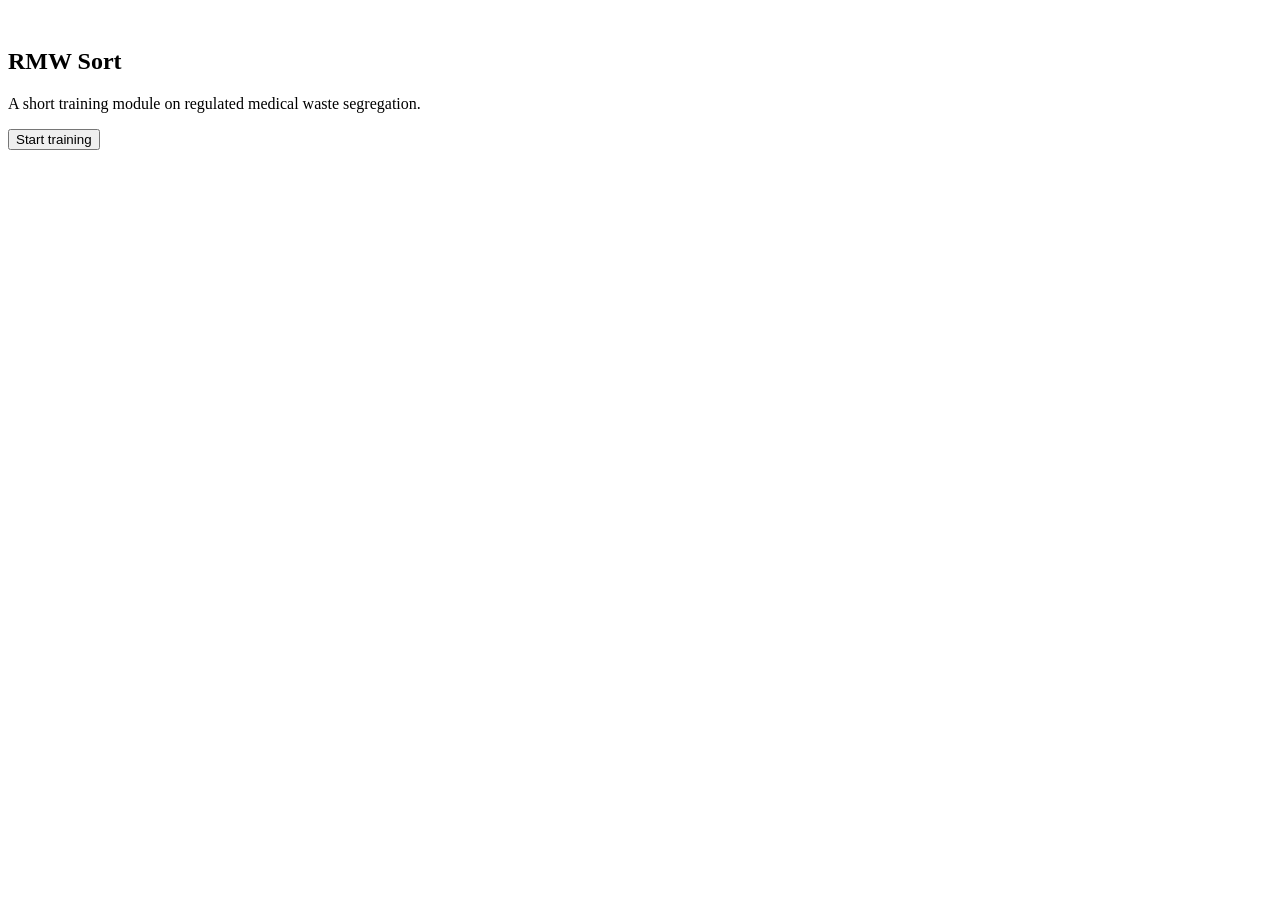
<file: index.html>
<!DOCTYPE html>
<html lang="en">
<head>
  <meta charset="UTF-8">
  <meta name="viewport" content="width=device-width, initial-scale=1.0">
  <title>RMW Sort</title>
  <style>
    #progress-track {
      position: fixed;
      top: 0; left: 0; right: 0;
      height: 4px;
      background: #ddd;
      display: none;
    }
    #progress-fill {
      height: 100%;
      width: 0%;
      background: #2A7F76;
      transition: width 0.4s ease;
    }
    #exit-btn {
      position: fixed;
      top: 14px; right: 14px;
      display: none;
      padding: 8px 14px;
      border-radius: 20px;
      border: 1px solid #ccc;
      background: white;
      cursor: pointer;
    }
    body { padding-top: 20px; }
  </style>
</head>
<body>

  <div id="progress-track"><div id="progress-fill"></div></div>
  <button id="exit-btn" onclick="goTo('home')">Exit to home</button>

  <section id="home">
    <h1>RMW Sort</h1>
    <p>A short training module on regulated medical waste segregation.</p>
    <button onclick="goTo('keypoints')">Start training</button>
  </section>

  <section id="keypoints" style="display:none">
    <h2>Five things to know</h2>
    <ul>
      <li>Only <strong>3–5%</strong> of hospital waste should ever qualify as RMW. Anything higher means non-hazardous items are ending up in red bags.</li>
      <li>The real test is <strong>saturation, not contact</strong>. An item becomes RMW when it's soaked enough to release fluid if compressed — this unit uses roughly <strong>30% saturation</strong> as the guideline.</li>
      <li><strong>Sharps are always RMW</strong> — needles, scalpels, broken glass — no matter how clean they look.</li>
      <li><strong>Dried, flaking blood is not the same as wet saturation.</strong> Once dry and no longer releasing fluid, it usually belongs in regular waste.</li>
      <li>When unsure, check the <strong>signage above the bin pair</strong> before defaulting to the red bag.</li>
    </ul>
    <button onclick="goTo('dragdrop')">Continue</button>
  </section>

  <section id="dragdrop" style="display:none">
    <h2>Warm-up sort</h2>
    <p>Drag each item into the correct bin.</p>

    <div id="dd-items">
      <div class="dd-chip" draggable="true" data-id="ivbag" data-bin="regular">Empty IV bag, no blood</div>
      <div class="dd-chip" draggable="true" data-id="sharps" data-bin="rmw">Used needle / sharps</div>
      <div class="dd-chip" draggable="true" data-id="towel" data-bin="regular">Dry paper towel</div>
      <div class="dd-chip" draggable="true" data-id="gauze" data-bin="rmw">Heavily blood-soaked gauze</div>
      <div class="dd-chip" draggable="true" data-id="gloves" data-bin="regular">Unsoiled exam gloves</div>
      <div class="dd-chip" draggable="true" data-id="drape" data-bin="rmw">Blood-soaked surgical drape</div>
    </div>

    <div style="display:flex; gap:20px; margin-top:20px;">
      <div id="bin-regular" style="border:2px dashed gray; padding:10px; width:200px; min-height:150px;">
        <strong>Regular Waste</strong>
      </div>
      <div id="bin-rmw" style="border:2px dashed gray; padding:10px; width:200px; min-height:150px;">
        <strong>RMW — Red Bag</strong>
      </div>
    </div>

    <p id="dd-status" style="margin-top:15px;">0 of 6 sorted</p>
    <button id="dd-continue" onclick="goTo('quiz')" disabled>Continue</button>
  </section>

  <section id="quiz" style="display:none">
    <h2 id="q-count">Question 1 of 12</h2>
    <p id="timer-num" style="font-weight:bold;">10</p>
    <p id="scenario-text"></p>
    <div id="options"></div>
    <p id="feedback" style="display:none; padding:10px; border-radius:6px; margin-top:10px;"></p>
    <button id="next-btn" style="display:none" onclick="nextQuestion()">Next question</button>
  </section>

  <section id="results" style="display:none">
    <h2 id="score-big"></h2>
    <p id="score-sub"></p>
    <button onclick="goTo('home')">Back to home</button>
  </section>

  <script>
    const questions = [
      {
        text: "A used IV bag, completely empty, with no visible blood or fluid residue.",
        options: ["Regular Waste", "RMW — Red Bag"],
        answer: 0,
        explain: "An empty bag with no fluid or blood residue carries no saturation — it's non-hazardous and belongs in regular waste."
      },
      {
        text: "A gauze pad estimated at 10% blood-saturated — pressing it would not release any fluid.",
        options: ["Regular Waste", "RMW — Red Bag"],
        answer: 0,
        explain: "Well below the ~30% saturation threshold. Light staining that won't release fluid under pressure stays in regular waste."
      },
      {
        text: "A used syringe with the needle still attached, sitting on the tray.",
        options: ["Regular Waste", "RMW — Red Bag"],
        answer: 1,
        explain: "Sharps are always RMW, regardless of how clean or dirty they appear."
      },
      {
        text: "A pair of nitrile gloves worn for a routine blood draw — dry, with no visible staining.",
        options: ["Regular Waste", "RMW — Red Bag"],
        answer: 0,
        explain: "Proximity to a procedure doesn't make an item RMW — saturation does."
      },
      {
        text: "A surgical drape estimated at 45% blood-saturated.",
        options: ["Regular Waste", "RMW — Red Bag"],
        answer: 1,
        explain: "Above the ~30% guideline, the drape would release fluid if compressed — that crosses into RMW."
      },
      {
        text: "A paper towel used to wipe down a dry countertop.",
        options: ["Regular Waste", "RMW — Red Bag"],
        answer: 0,
        explain: "No fluid contact at all. Straightforward regular waste."
      },
      {
        text: "A wound dressing removed after a procedure, roughly 60% saturated with blood.",
        options: ["Regular Waste", "RMW — Red Bag"],
        answer: 1,
        explain: "Well past the saturation threshold — this dressing would visibly drip or release fluid under light pressure."
      },
      {
        text: "An empty saline bag with the IV tubing still attached — no blood exposure at any point.",
        options: ["Regular Waste", "RMW — Red Bag"],
        answer: 0,
        explain: "No blood or fluid contact anywhere in the line. Tubing and bag both go to regular waste."
      },
      {
        text: "A pair of gloves visibly dripping with blood immediately after a procedure.",
        options: ["Regular Waste", "RMW — Red Bag"],
        answer: 1,
        explain: "Visibly dripping fluid is far beyond the saturation threshold — an easy RMW call."
      },
      {
        text: "An empty, capped blood culture bottle from the lab.",
        options: ["Regular Waste", "RMW — Red Bag"],
        answer: 1,
        explain: "Microbiological specimens are treated as RMW regardless of visible fluid, due to pathogen risk."
      },
      {
        text: "A small bandage, originally about 20% saturated, now fully dried and starting to flake.",
        options: ["Regular Waste", "RMW — Red Bag"],
        answer: 0,
        explain: "Dried blood that flakes rather than releases fluid is treated differently from wet saturation."
      },
      {
        text: "A disposable surgical sponge, about 35% blood-saturated, that releases fluid when pressed.",
        options: ["Regular Waste", "RMW — Red Bag"],
        answer: 1,
        explain: "Just over the ~30% guideline and confirmed to release fluid under pressure — that combination makes it RMW."
      }
    ];

    const TOTAL_STEPS = 1 + questions.length; // drag-and-drop + 12 questions

    let qIndex = 0;
    let score = 0;
    let timerInterval = null;
    let timeLeft = 10;

    function timeForIndex(i) {
      if (i < 3) return 10;
      if (i < 6) return 8;
      if (i < 9) return 6;
      return 5;
    }

    function startTimer() {
      clearInterval(timerInterval);
      timeLeft = timeForIndex(qIndex);
      document.getElementById('timer-num').textContent = timeLeft;

      timerInterval = setInterval(function() {
        timeLeft--;
        document.getElementById('timer-num').textContent = timeLeft;

        if (timeLeft <= 0) {
          clearInterval(timerInterval);
          answerQuestion(-1);
        }
      }, 1000);
    }

    function setProgress(stepIndex) {
      const pct = (stepIndex / TOTAL_STEPS) * 100;
      document.getElementById('progress-fill').style.width = pct + '%';
    }

    function goTo(screenId) {
      clearInterval(timerInterval);

      document.querySelectorAll('section').forEach(function(section) {
        section.style.display = 'none';
      });
      document.getElementById(screenId).style.display = 'block';

      const progressTrack = document.getElementById('progress-track');
      const exitBtn = document.getElementById('exit-btn');

      if (screenId === 'home' || screenId === 'keypoints') {
        progressTrack.style.display = 'none';
      } else {
        progressTrack.style.display = 'block';
      }

      if (screenId === 'home') {
        exitBtn.style.display = 'none';
      } else {
        exitBtn.style.display = 'block';
      }

      if (screenId === 'dragdrop') {
        setProgress(0);
      }

      if (screenId === 'quiz') {
        qIndex = 0;
        score = 0;
        loadQuestion();
      }
    }

    function loadQuestion() {
      setProgress(1 + qIndex);

      const q = questions[qIndex];
      document.getElementById('q-count').textContent = 'Question ' + (qIndex + 1) + ' of ' + questions.length;
      document.getElementById('scenario-text').textContent = q.text;

      const optionsDiv = document.getElementById('options');
      optionsDiv.innerHTML = '';

      q.options.forEach(function(optionText, i) {
        const btn = document.createElement('button');
        btn.textContent = optionText;
        btn.onclick = function() { answerQuestion(i); };
        optionsDiv.appendChild(btn);
      });

      const feedback = document.getElementById('feedback');
      feedback.style.display = 'none';
      document.getElementById('next-btn').style.display = 'none';

      startTimer();
    }

    function answerQuestion(choiceIndex) {
      clearInterval(timerInterval);
      const q = questions[qIndex];
      const buttons = document.querySelectorAll('#options button');

      buttons.forEach(function(btn, i) {
        btn.disabled = true;
        if (i === q.answer) {
          btn.style.background = '#c9f2c9';
        }
        if (i === choiceIndex && i !== q.answer) {
          btn.style.background = '#f2c9c9';
        }
      });

      const correct = choiceIndex === q.answer;
      if (correct) score++;

      const feedback = document.getElementById('feedback');
      feedback.style.display = 'block';
      feedback.style.background = correct ? '#e3f1ee' : '#f8e7e2';
      feedback.textContent = (choiceIndex === -1 ? "Time's up. " : (correct ? 'Correct. ' : 'Not quite. ')) + q.explain;

      const nextBtn = document.getElementById('next-btn');
      nextBtn.style.display = 'inline-block';
      nextBtn.textContent = (qIndex === questions.length - 1) ? 'See results' : 'Next question';
    }

    function nextQuestion() {
      qIndex++;
      if (qIndex >= questions.length) {
        showResults();
      } else {
        loadQuestion();
      }
    }

    function showResults() {
      setProgress(TOTAL_STEPS);
      document.getElementById('score-big').textContent = score + ' / ' + questions.length;
      const pct = Math.round((score / questions.length) * 100);
      document.getElementById('score-sub').textContent = pct + '% accuracy.';
      goTo('results');
    }

    let sortedCount = 0;

    document.querySelectorAll('.dd-chip').forEach(function(chip) {
      chip.addEventListener('dragstart', function(e) {
        e.dataTransfer.setData('text/plain', chip.dataset.id);
      });
    });

    document.querySelectorAll('#bin-regular, #bin-rmw').forEach(function(bin) {
      bin.addEventListener('dragover', function(e) {
        e.preventDefault();
      });

      bin.addEventListener('drop', function(e) {
        e.preventDefault();
        const droppedId = e.dataTransfer.getData('text/plain');
        const chip = document.querySelector('[data-id="' + droppedId + '"]');
        const targetBin = bin.id === 'bin-regular' ? 'regular' : 'rmw';

        if (chip.dataset.bin === targetBin) {
          bin.appendChild(chip);
          sortedCount++;
          document.getElementById('dd-status').textContent = sortedCount + ' of 6 sorted';

          if (sortedCount === 6) {
            document.getElementById('dd-status').textContent = 'All sorted correctly';
            document.getElementById('dd-continue').disabled = false;
          }
        } else {
          alert('Try again — that\'s not the right bin.');
        }
      });
    });
  </script>

</body>
</html>
</file>
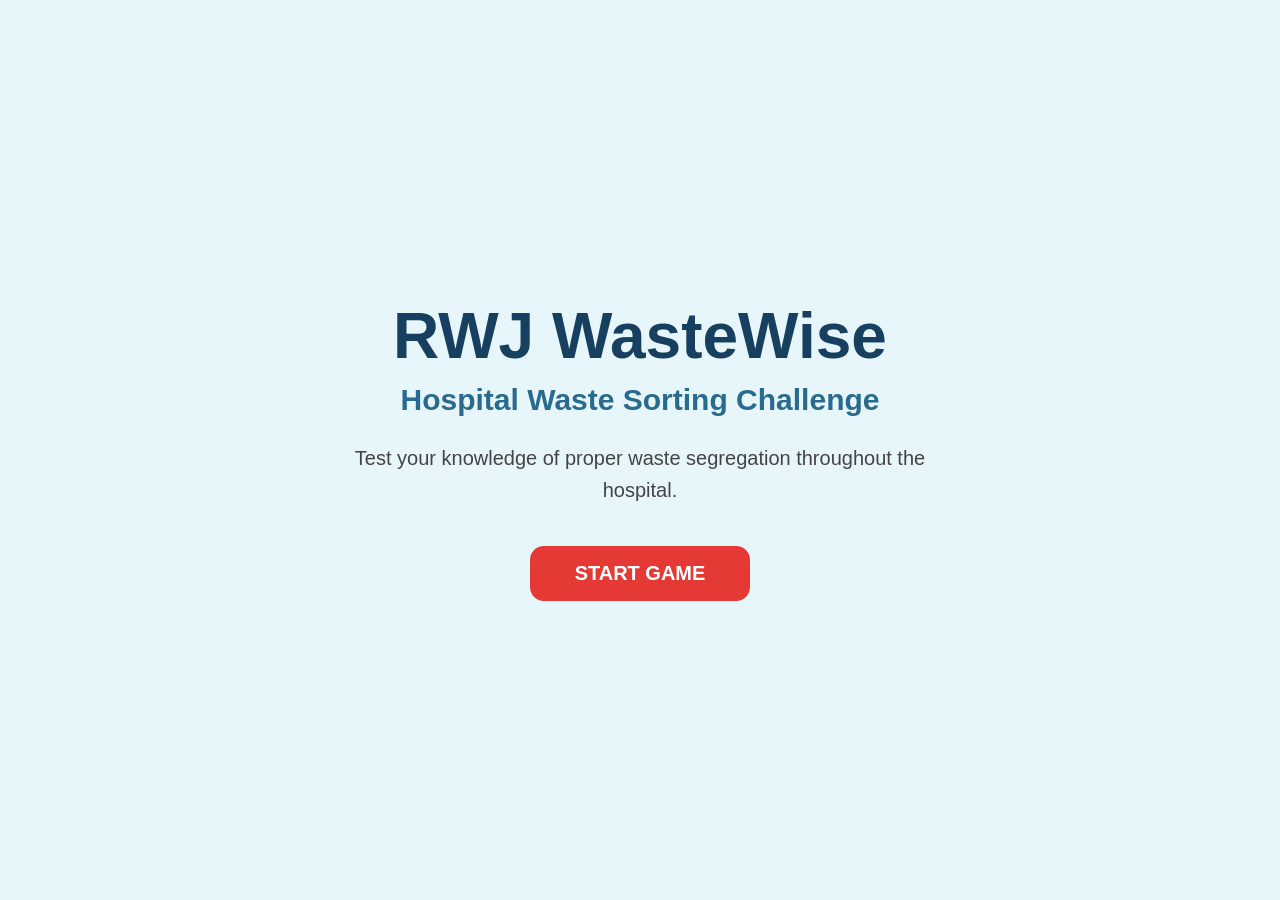
<file: index2.html>
<!DOCTYPE html>
<html lang="en">

<head>
    <meta charset="UTF-8">

    <meta name="viewport" content="width=device-width, initial-scale=1.0">

    <title>RWJ WasteWise</title>

    <link rel="stylesheet" href="style.css">
</head>

<body>

    <div id="game">

        <!-- GAME CONTENT WILL GO HERE -->

        <div id="start-screen">

            <h1>RWJ WasteWise</h1>

            <h2>Hospital Waste Sorting Challenge</h2>

            <p>
                Test your knowledge of proper waste segregation
                throughout the hospital.
            </p>

            <button id="start-button">
                START GAME
            </button>

        </div>

    </div>

    <script src="game.js"></script>

</body>

</html>
</file>
<file: style.css>
/* =========================================
   RWJ WASTEWISE
   MAIN GAME STYLES
========================================= */

* {
    box-sizing: border-box;
    margin: 0;
    padding: 0;
}

body {
    font-family: Arial, Helvetica, sans-serif;
    background: #eaf4f8;
    min-height: 100vh;
    overflow-x: hidden;
}

/* Main game container */

#game {
    width: 100%;
    min-height: 100vh;
    position: relative;
}

/* =========================================
   START SCREEN
========================================= */

#start-screen {
    min-height: 100vh;

    display: flex;
    flex-direction: column;

    justify-content: center;
    align-items: center;

    text-align: center;

    padding: 40px;

    background:
        linear-gradient(
            rgba(230, 246, 250, 0.92),
            rgba(230, 246, 250, 0.92)
        );
}

#start-screen h1 {
    font-size: 64px;
    color: #173f5f;
    margin-bottom: 10px;
}

#start-screen h2 {
    font-size: 30px;
    color: #286b8f;
    margin-bottom: 25px;
}

#start-screen p {
    max-width: 600px;

    font-size: 20px;
    line-height: 1.6;

    color: #444;

    margin-bottom: 40px;
}

/* =========================================
   BUTTONS
========================================= */

button {
    border: none;

    border-radius: 14px;

    padding: 16px 35px;

    font-size: 20px;
    font-weight: bold;

    cursor: pointer;

    transition:
        transform 0.15s ease,
        box-shadow 0.15s ease;
}

button:hover {
    transform: translateY(-3px);

    box-shadow:
        0 8px 20px rgba(0, 0, 0, 0.15);
}

#start-button {
    background: #e53935;
    color: white;

    min-width: 220px;
}

/* ==========================================
   SURVEY SCREEN
   ========================================== */

.screen {
    min-height: 100vh;
    display: flex;
    justify-content: center;
    align-items: center;
    padding: 40px;
}


.survey-screen {
    background: linear-gradient(
        135deg,
        #eaf4f8,
        #ffffff
    );
}


.survey-card {
    background: white;
    width: 850px;
    max-width: 95%;
    padding: 50px;
    border-radius: 25px;
    text-align: center;
    box-shadow: 0 10px 40px rgba(0,0,0,0.12);
}


.survey-card h1 {
    font-size: 46px;
    color: #173f5f;
    margin-bottom: 15px;
}


.survey-intro {
    font-size: 19px;
    color: #555;
    line-height: 1.6;
    margin-bottom: 35px;
}


.survey-card h2 {
    font-size: 24px;
    color: #333;
    margin-bottom: 30px;
}


/* Confidence buttons */

.confidence-options {
    display: flex;
    justify-content: center;
    gap: 12px;
    flex-wrap: wrap;
    margin-bottom: 35px;
}


.confidence-button {
    width: 130px;
    height: 110px;
    background: #f1f6f8;
    color: #173f5f;
    border: 3px solid transparent;
    border-radius: 15px;
    font-size: 28px;
}


.confidence-button span {
    font-size: 13px;
    font-weight: normal;
}


.confidence-button:hover {
    background: #dceef5;
}


.confidence-button.selected {
    border-color: #286b8f;
    background: #d7edf5;
    transform: translateY(-4px);
}


/* Continue button */

#continue-survey,
#character-continue {
    background: #286b8f;
    color: white;
    min-width: 220px;
}


#continue-survey:disabled,
#character-continue:disabled {
    background: #b7c4ca;
    cursor: not-allowed;
    transform: none;
    box-shadow: none;
}


/* ==========================================
   CHARACTER SELECTION
   ========================================== */

.character-screen {
    background: linear-gradient(
        135deg,
        #eaf4f8,
        #ffffff
    );
}


.character-card {
    background: white;
    width: 1000px;
    max-width: 95%;
    padding: 50px;
    border-radius: 25px;
    text-align: center;
    box-shadow: 0 10px 40px rgba(0,0,0,0.12);
}


.character-card h1 {
    font-size: 46px;
    color: #173f5f;
    margin-bottom: 15px;
}


.character-card > p {
    font-size: 19px;
    color: #555;
    margin-bottom: 35px;
}


.characters {
    display: flex;
    justify-content: center;
    gap: 25px;
    margin-bottom: 40px;
}


.character-option {
    width: 220px;
    padding: 25px;
    background: #f5f9fa;
    border: 3px solid transparent;
    border-radius: 20px;
}


.character-option:hover {
    background: #e8f3f7;
}


.character-option.selected {
    border-color: #286b8f;
    background: #d7edf5;
}


.character-placeholder {
    font-size: 75px;
    margin-bottom: 15px;
}


.character-option h2 {
    color: #173f5f;
    font-size: 22px;
}
</file>
